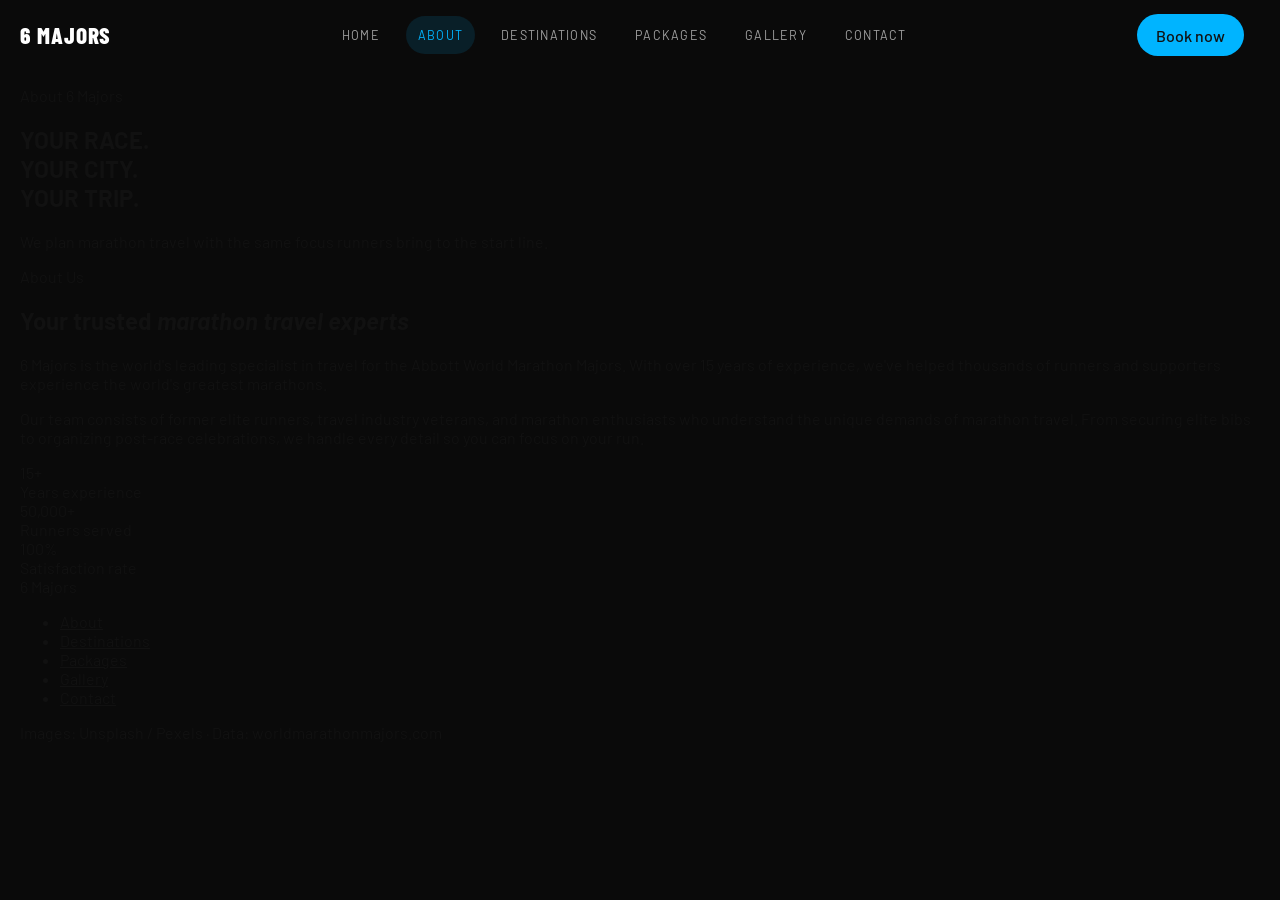
<file: about.html>
<!DOCTYPE html>
<html lang="en">

<head>
    <meta charset="UTF-8" />
    <meta name="viewport" content="width=device-width, initial-scale=1.0" />
    <title>About &mdash; 6 Majors Marathon Travel Specialists</title>
    <link rel="preconnect" href="https://fonts.googleapis.com" />
    <link rel="preconnect" href="https://fonts.gstatic.com" crossorigin />
    <link
        href="https://fonts.googleapis.com/css2?family=Barlow+Condensed:ital,wght@0,400;0,600;0,700;0,800;1,600;1,700&family=Barlow:wght@300;400;500;600&display=swap"
        rel="stylesheet" />
    <link rel="stylesheet" href="style.css" />
</head>

<body class="page-about">
    <header>
        <nav>
            <a href="index.html" class="nav-logo">6 Majors</a>
            <input type="checkbox" id="nav-toggle" class="nav-toggle-input" />
            <label for="nav-toggle" class="nav-hamburger" aria-label="Open menu">
                <span></span><span></span><span></span>
            </label>
            <ul class="nav-links">
                <li><a href="index.html">Home</a></li>
                <li><a href="about.html" class="active">About</a></li>
                <li><a href="destinations.html">Destinations</a></li>
                <li><a href="packages.html">Packages</a></li>
                <li><a href="gallery.html">Gallery</a></li>
                <li><a href="contact.html">Contact</a></li>
            </ul>
            <a href="contact.html" class="nav-cta">Book now</a>
        </nav>
    </header>

    <main>
        <section class="section section--about">
            <div class="section-inner">
                <div class="about-broadcast">
                    <div class="about-screen">
                        <p class="about-screen-kicker">About 6 Majors</p>
                        <h1 class="about-screen-title">YOUR RACE.<br />YOUR CITY.<br />YOUR TRIP.</h1>
                        <p class="about-screen-sub">We plan marathon travel with the same focus runners bring to the start line.</p>
                    </div>
                    <div class="about-copy">
                        <p class="section-eyebrow">About Us</p>
                        <h2 class="section-title">Your trusted <em>marathon travel experts</em></h2>
                        <p>6 Majors is the world's leading specialist in travel for the Abbott World Marathon Majors. With over
                            15 years of experience, we've helped thousands of runners and supporters experience the world's
                            greatest marathons.</p>
                        <p>Our team consists of former elite runners, travel industry veterans, and marathon enthusiasts who
                            understand the unique demands of marathon travel. From securing elite bibs to organizing post-race
                            celebrations, we handle every detail so you can focus on your run.</p>
                    </div>
                </div>
                <div class="about-stats">
                    <div class="stat">
                        <div class="stat-num">15+</div>
                        <div class="stat-label">Years experience</div>
                    </div>
                    <div class="stat">
                        <div class="stat-num">50,000+</div>
                        <div class="stat-label">Runners served</div>
                    </div>
                    <div class="stat">
                        <div class="stat-num">100%</div>
                        <div class="stat-label">Satisfaction rate</div>
                    </div>
                </div>
            </div>
        </section>
    </main>

    <footer>
        <div class="footer-inner">
            <div class="footer-logo">6 Majors</div>
            <ul class="footer-links">
                <li><a href="about.html">About</a></li>
                <li><a href="destinations.html">Destinations</a></li>
                <li><a href="packages.html">Packages</a></li>
                <li><a href="gallery.html">Gallery</a></li>
                <li><a href="contact.html">Contact</a></li>
            </ul>
            <p class="footer-credit">Images: Unsplash / Pexels &middot; Data: worldmarathonmajors.com</p>
        </div>
    </footer>
</body>

</html>
</file>
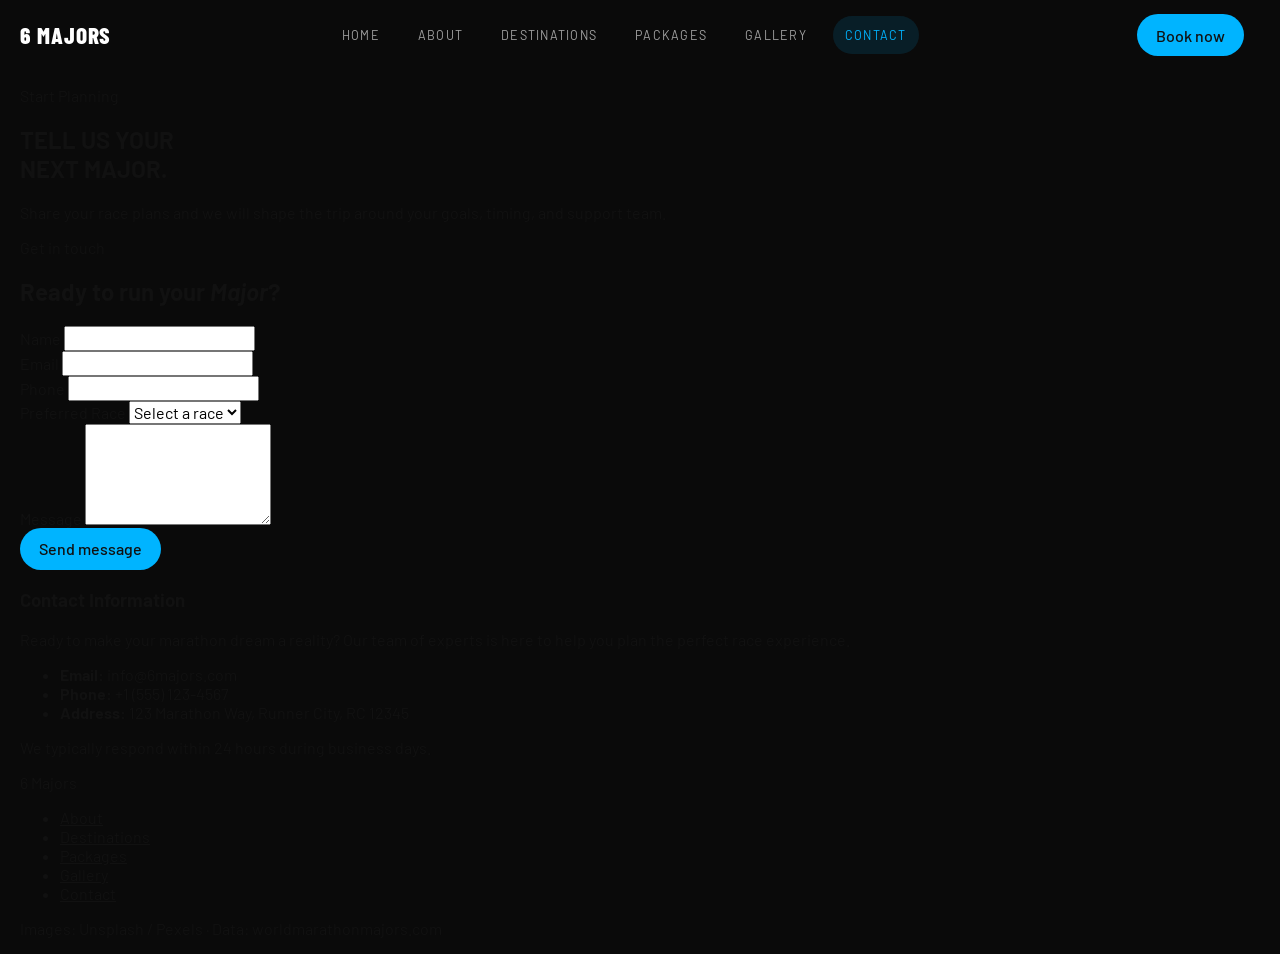
<file: contact.html>
<!DOCTYPE html>
<html lang="en">

<head>
    <meta charset="UTF-8" />
    <meta name="viewport" content="width=device-width, initial-scale=1.0" />
    <title>Contact &mdash; 6 Majors Marathon Travel Specialists</title>
    <link rel="preconnect" href="https://fonts.googleapis.com" />
    <link rel="preconnect" href="https://fonts.gstatic.com" crossorigin />
    <link
        href="https://fonts.googleapis.com/css2?family=Barlow+Condensed:ital,wght@0,400;0,600;0,700;0,800;1,600;1,700&family=Barlow:wght@300;400;500;600&display=swap"
        rel="stylesheet" />
    <link rel="stylesheet" href="style.css" />
</head>

<body class="page-contact">
    <nav>
        <a href="index.html" class="nav-logo">6 Majors</a>
        <input type="checkbox" id="nav-toggle" class="nav-toggle-input" />
        <label for="nav-toggle" class="nav-hamburger" aria-label="Open menu">
            <span></span><span></span><span></span>
        </label>
        <ul class="nav-links">
            <li><a href="index.html">Home</a></li>
            <li><a href="about.html">About</a></li>
            <li><a href="destinations.html">Destinations</a></li>
            <li><a href="packages.html">Packages</a></li>
            <li><a href="gallery.html">Gallery</a></li>
            <li><a href="contact.html" class="active">Contact</a></li>
        </ul>
        <a href="contact.html" class="nav-cta">Book now</a>
    </nav>

    <section class="section section--contact" id="contact">
        <div class="section-inner">
            <div class="page-panel page-panel--contact">
                <p class="page-panel-kicker">Start Planning</p>
                <h1 class="page-panel-title">TELL US YOUR<br />NEXT MAJOR.</h1>
                <p class="page-panel-sub">Share your race plans and we will shape the trip around your goals, timing, and support team.</p>
            </div>
            <p class="section-eyebrow">Get in touch</p>
            <h2 class="section-title">Ready to run your <em>Major</em>?</h2>
            <div class="contact-content">
                <div class="contact-form">
                    <form action="#" method="post">
                        <div class="form-group">
                            <label for="name">Name</label>
                            <input type="text" id="name" name="name" required />
                        </div>
                        <div class="form-group">
                            <label for="email">Email</label>
                            <input type="email" id="email" name="email" required />
                        </div>
                        <div class="form-group">
                            <label for="phone">Phone</label>
                            <input type="tel" id="phone" name="phone" />
                        </div>
                        <div class="form-group">
                            <label for="race">Preferred Race</label>
                            <select id="race" name="race">
                                <option value="">Select a race</option>
                                <option value="tokyo">Tokyo</option>
                                <option value="boston">Boston</option>
                                <option value="london">London</option>
                                <option value="berlin">Berlin</option>
                                <option value="chicago">Chicago</option>
                                <option value="new-york">New York</option>
                            </select>
                        </div>
                        <div class="form-group">
                            <label for="message">Message</label>
                            <textarea id="message" name="message" rows="5"></textarea>
                        </div>
                        <button type="submit" class="btn btn--primary">Send message</button>
                    </form>
                </div>
                <div class="contact-info">
                    <h3>Contact Information</h3>
                    <p>Ready to make your marathon dream a reality? Our team of experts is here to help you plan the
                        perfect race experience.</p>
                    <ul>
                        <li><strong>Email:</strong> info@6majors.com</li>
                        <li><strong>Phone:</strong> +1 (555) 123-4567</li>
                        <li><strong>Address:</strong> 123 Marathon Way, Runner City, RC 12345</li>
                    </ul>
                    <p>We typically respond within 24 hours during business days.</p>
                </div>
            </div>
        </div>
    </section>

    <footer>
        <div class="footer-inner">
            <div class="footer-logo">6 Majors</div>
            <ul class="footer-links">
                <li><a href="about.html">About</a></li>
                <li><a href="destinations.html">Destinations</a></li>
                <li><a href="packages.html">Packages</a></li>
                <li><a href="gallery.html">Gallery</a></li>
                <li><a href="contact.html">Contact</a></li>
            </ul>
            <p class="footer-credit">Images: Unsplash / Pexels &middot; Data: worldmarathonmajors.com</p>
        </div>
    </footer>
</body>

</html>
</file>
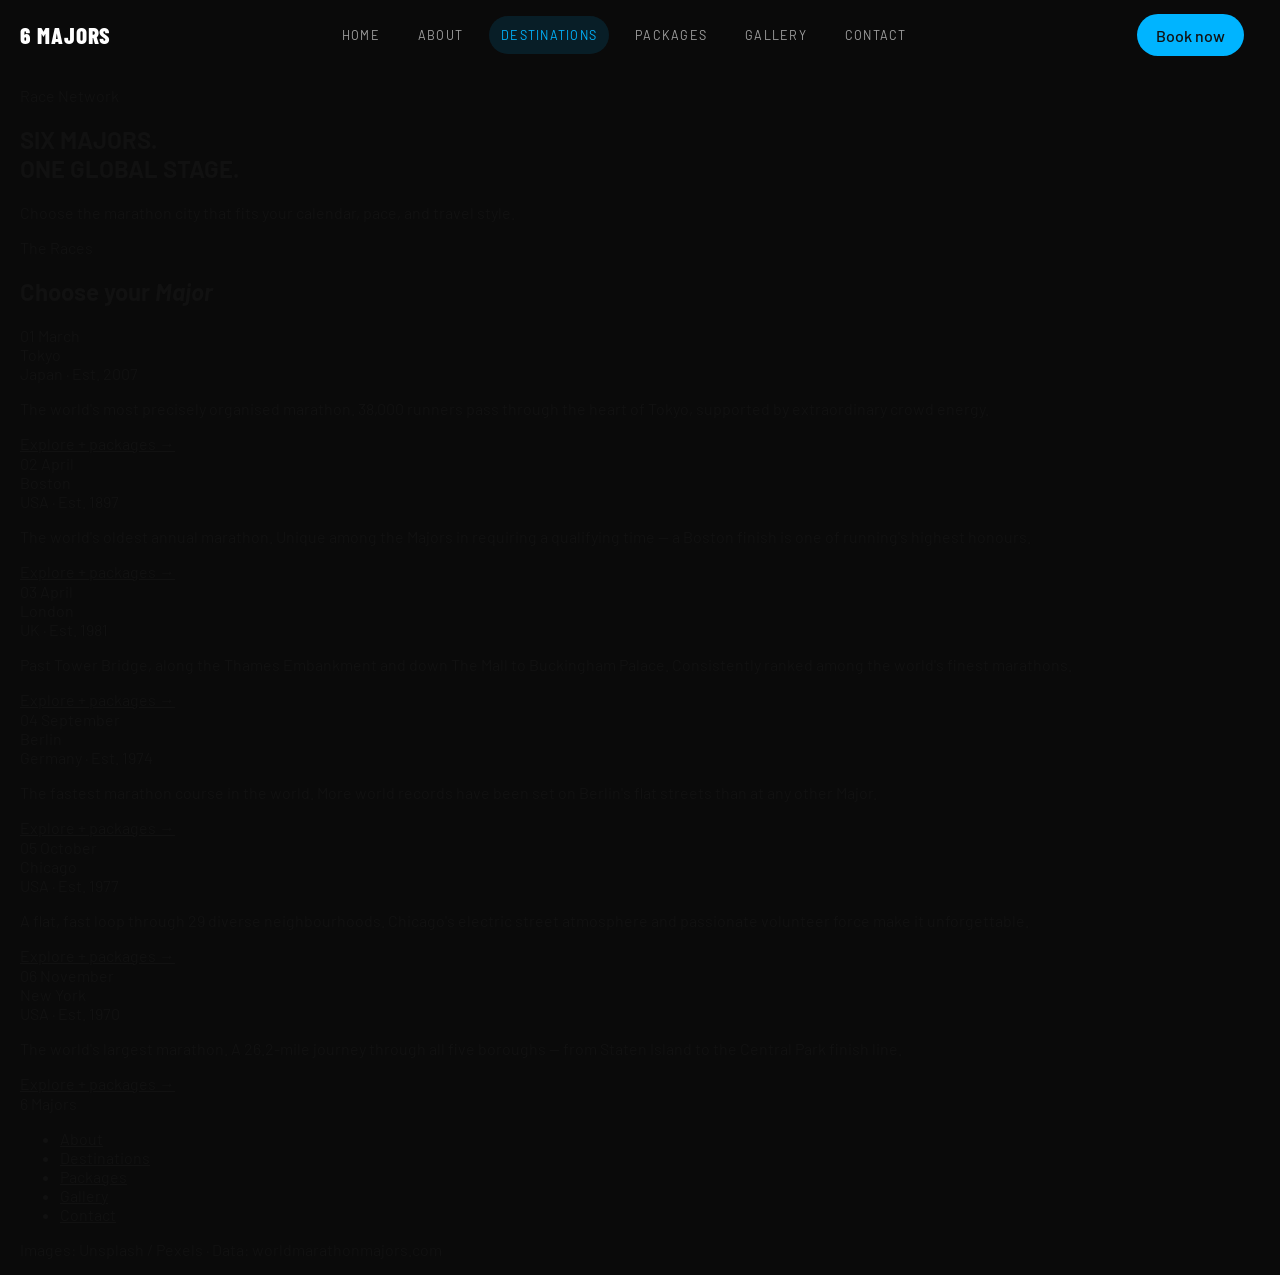
<file: destinations.html>
<!DOCTYPE html>
<html lang="en">

<head>
    <meta charset="UTF-8" />
    <meta name="viewport" content="width=device-width, initial-scale=1.0" />
    <title>Destinations &mdash; 6 Majors Marathon Travel Specialists</title>
    <link rel="preconnect" href="https://fonts.googleapis.com" />
    <link rel="preconnect" href="https://fonts.gstatic.com" crossorigin />
    <link
        href="https://fonts.googleapis.com/css2?family=Barlow+Condensed:ital,wght@0,400;0,600;0,700;0,800;1,600;1,700&family=Barlow:wght@300;400;500;600&display=swap"
        rel="stylesheet" />
    <link rel="stylesheet" href="style.css" />
</head>

<body class="page-destinations">
    <nav>
        <a href="index.html" class="nav-logo">6 Majors</a>
        <input type="checkbox" id="nav-toggle" class="nav-toggle-input" />
        <label for="nav-toggle" class="nav-hamburger" aria-label="Open menu">
            <span></span><span></span><span></span>
        </label>
        <ul class="nav-links">
            <li><a href="index.html">Home</a></li>
            <li><a href="about.html">About</a></li>
            <li><a href="destinations.html" class="active">Destinations</a></li>
            <li><a href="packages.html">Packages</a></li>
            <li><a href="gallery.html">Gallery</a></li>
            <li><a href="contact.html">Contact</a></li>
        </ul>
        <a href="contact.html" class="nav-cta">Book now</a>
    </nav>

    <section class="section section--destinations" id="destinations">
        <div class="section-inner">
            <div class="page-panel page-panel--destinations">
                <p class="page-panel-kicker">Race Network</p>
                <h1 class="page-panel-title">SIX MAJORS.<br />ONE GLOBAL STAGE.</h1>
                <p class="page-panel-sub">Choose the marathon city that fits your calendar, pace, and travel style.</p>
            </div>
            <p class="section-eyebrow">The Races</p>
            <h2 class="section-title">Choose your <em>Major</em></h2>
            <div class="race-grid">
                <article class="race-card" id="tokyo">
                    <div class="race-card-top">
                        <span class="race-num">01</span>
                        <span class="race-month-pill">March</span>
                    </div>
                    <div>
                        <div class="race-city">Tokyo</div>
                        <div class="race-country">Japan &middot; Est. 2007</div>
                    </div>
                    <p class="race-desc">The world's most precisely organised marathon. 38,000 runners pass through the
                        heart of Tokyo, supported by extraordinary crowd energy.</p>
                    <a href="#tokyo" class="race-link">Explore + packages &rarr;</a>
                </article>
                <article class="race-card" id="boston">
                    <div class="race-card-top">
                        <span class="race-num">02</span>
                        <span class="race-month-pill">April</span>
                    </div>
                    <div>
                        <div class="race-city">Boston</div>
                        <div class="race-country">USA &middot; Est. 1897</div>
                    </div>
                    <p class="race-desc">The world's oldest annual marathon. Unique among the Majors in requiring a
                        qualifying time &mdash; a Boston finish is one of running's highest honours.</p>
                    <a href="#boston" class="race-link">Explore + packages &rarr;</a>
                </article>
                <article class="race-card" id="london">
                    <div class="race-card-top">
                        <span class="race-num">03</span>
                        <span class="race-month-pill">April</span>
                    </div>
                    <div>
                        <div class="race-city">London</div>
                        <div class="race-country">UK &middot; Est. 1981</div>
                    </div>
                    <p class="race-desc">Past Tower Bridge, along the Thames Embankment and down The Mall to Buckingham
                        Palace. Consistently ranked among the world's finest marathons.</p>
                    <a href="#london" class="race-link">Explore + packages &rarr;</a>
                </article>
                <article class="race-card" id="berlin">
                    <div class="race-card-top">
                        <span class="race-num">04</span>
                        <span class="race-month-pill">September</span>
                    </div>
                    <div>
                        <div class="race-city">Berlin</div>
                        <div class="race-country">Germany &middot; Est. 1974</div>
                    </div>
                    <p class="race-desc">The fastest marathon course in the world. More world records have been set on
                        Berlin's flat streets than at any other Major.</p>
                    <a href="#berlin" class="race-link">Explore + packages &rarr;</a>
                </article>
                <article class="race-card" id="chicago">
                    <div class="race-card-top">
                        <span class="race-num">05</span>
                        <span class="race-month-pill">October</span>
                    </div>
                    <div>
                        <div class="race-city">Chicago</div>
                        <div class="race-country">USA &middot; Est. 1977</div>
                    </div>
                    <p class="race-desc">A flat, fast loop through 29 diverse neighbourhoods. Chicago's electric street
                        atmosphere and passionate volunteer force make it unforgettable.</p>
                    <a href="#chicago" class="race-link">Explore + packages &rarr;</a>
                </article>
                <article class="race-card" id="new-york">
                    <div class="race-card-top">
                        <span class="race-num">06</span>
                        <span class="race-month-pill">November</span>
                    </div>
                    <div>
                        <div class="race-city">New York</div>
                        <div class="race-country">USA &middot; Est. 1970</div>
                    </div>
                    <p class="race-desc">The world's largest marathon. A 26.2-mile journey through all five boroughs
                        &mdash; from Staten Island to the Central Park finish line.</p>
                    <a href="#new-york" class="race-link">Explore + packages &rarr;</a>
                </article>
            </div>
        </div>
    </section>

    <footer>
        <div class="footer-inner">
            <div class="footer-logo">6 Majors</div>
            <ul class="footer-links">
                <li><a href="about.html">About</a></li>
                <li><a href="destinations.html">Destinations</a></li>
                <li><a href="packages.html">Packages</a></li>
                <li><a href="gallery.html">Gallery</a></li>
                <li><a href="contact.html">Contact</a></li>
            </ul>
            <p class="footer-credit">Images: Unsplash / Pexels &middot; Data: worldmarathonmajors.com</p>
        </div>
    </footer>
</body>

</html>
</file>
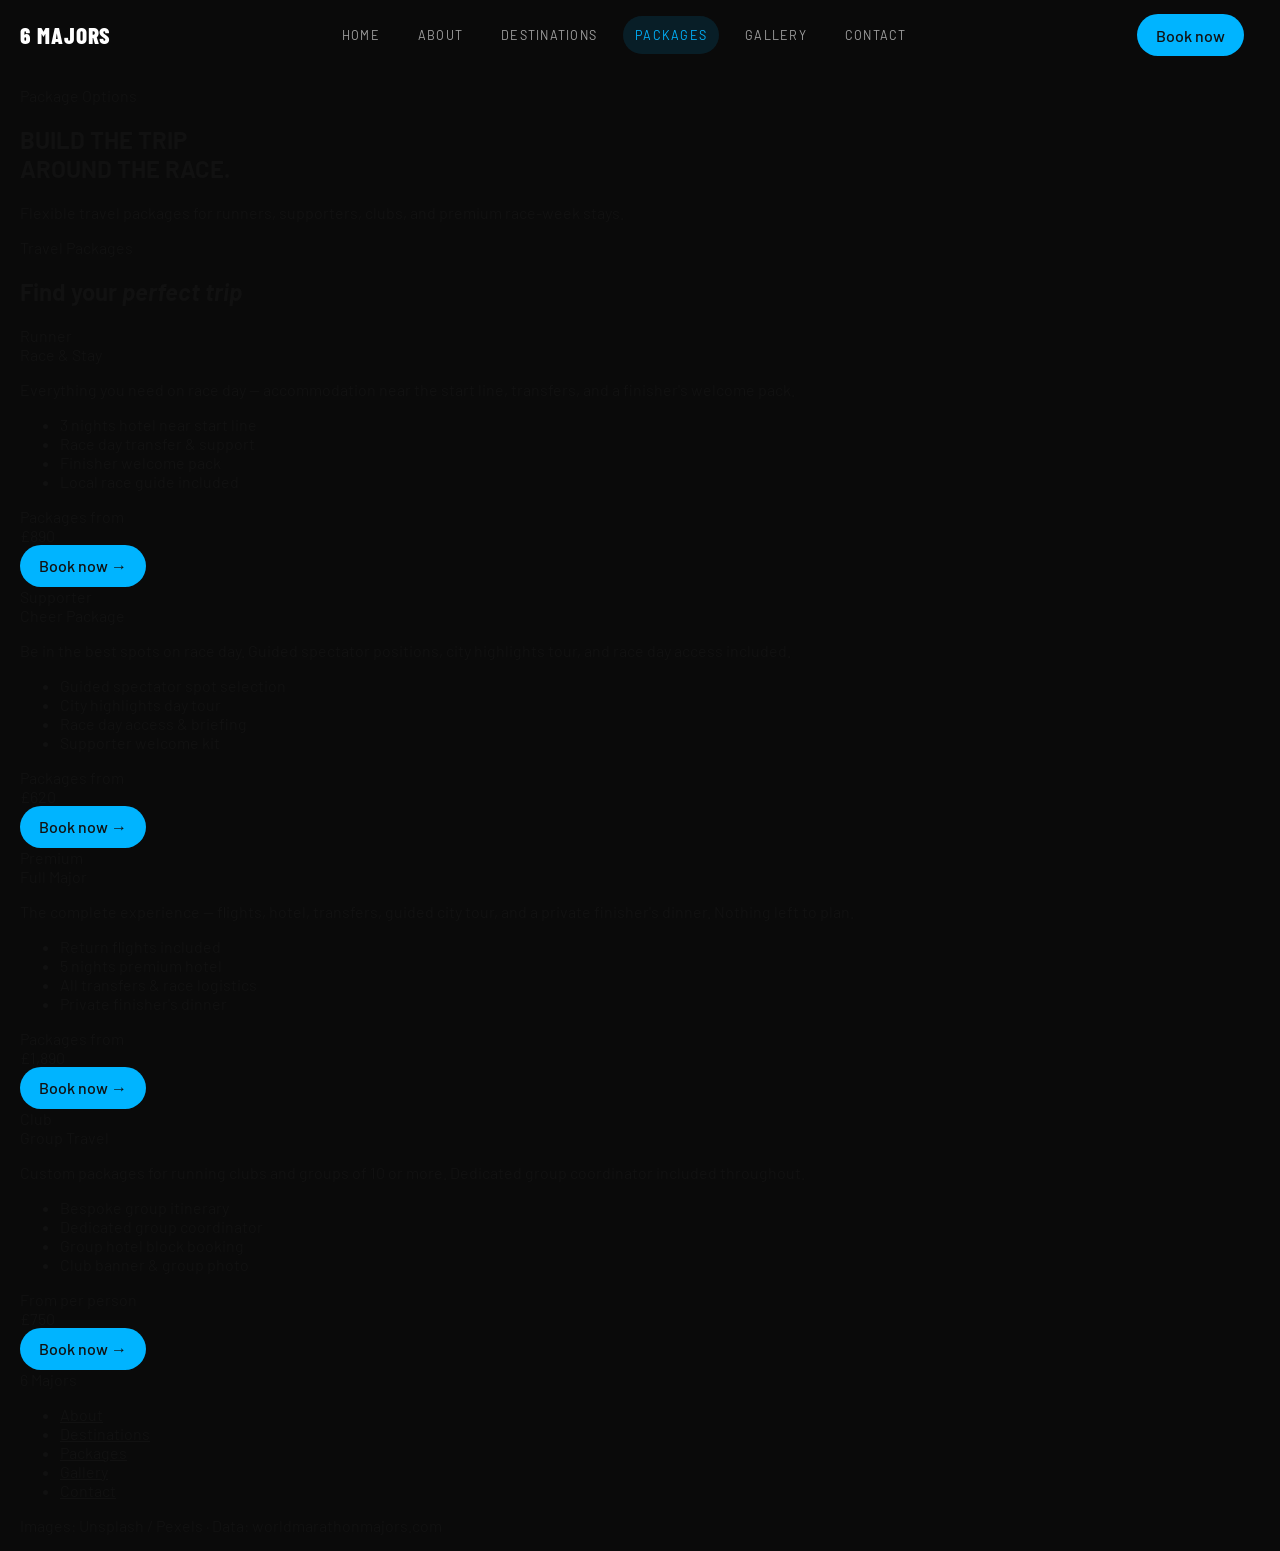
<file: packages.html>
<!DOCTYPE html>
<html lang="en">

<head>
    <meta charset="UTF-8" />
    <meta name="viewport" content="width=device-width, initial-scale=1.0" />
    <title>Packages &mdash; 6 Majors Marathon Travel Specialists</title>
    <link rel="preconnect" href="https://fonts.googleapis.com" />
    <link rel="preconnect" href="https://fonts.gstatic.com" crossorigin />
    <link
        href="https://fonts.googleapis.com/css2?family=Barlow+Condensed:ital,wght@0,400;0,600;0,700;0,800;1,600;1,700&family=Barlow:wght@300;400;500;600&display=swap"
        rel="stylesheet" />
    <link rel="stylesheet" href="style.css" />
</head>

<body class="page-packages">
    <header>
        <nav>
            <a href="index.html" class="nav-logo">6 Majors</a>
            <input type="checkbox" id="nav-toggle" class="nav-toggle-input" />
            <label class="nav-hamburger" for="nav-toggle" aria-label="Open menu">
                <span></span><span></span><span></span>
            </label>
            <ul class="nav-links">
                <li><a href="index.html">Home</a></li>
                <li><a href="about.html">About</a></li>
                <li><a href="destinations.html">Destinations</a></li>
                <li><a href="packages.html" class="active">Packages</a></li>
                <li><a href="gallery.html">Gallery</a></li>
                <li><a href="contact.html">Contact</a></li>
            </ul>
            <a href="contact.html" class="nav-cta">Book now</a>
        </nav>
    </header>

    <main>
        <section class="section section--packages">
            <div class="section-inner">
                <div class="page-panel page-panel--packages">
                    <p class="page-panel-kicker">Package Options</p>
                    <h1 class="page-panel-title">BUILD THE TRIP<br />AROUND THE RACE.</h1>
                    <p class="page-panel-sub">Flexible travel packages for runners, supporters, clubs, and premium race-week stays.</p>
                </div>
                <p class="section-eyebrow">Travel Packages</p>
                <h2 class="section-title">Find your <em>perfect trip</em></h2>
                <div class="pkg-grid">
                    <article class="pkg-card">
                        <span class="pkg-tag">Runner</span>
                        <div class="pkg-name">Race &amp; Stay</div>
                        <p class="pkg-desc">Everything you need on race day &mdash; accommodation near the start line,
                            transfers, and a finisher's welcome pack.</p>
                        <ul class="pkg-features">
                            <li>3 nights hotel near start line</li>
                            <li>Race day transfer &amp; support</li>
                            <li>Finisher welcome pack</li>
                            <li>Local race guide included</li>
                        </ul>
                        <div class="pkg-footer">
                            <div>
                                <div class="pkg-price-label">Packages from</div>
                                <div class="pkg-price">&#163;890</div>
                            </div>
                            <a href="contact.html" class="pkg-btn">Book now &#8594;</a>
                        </div>
                    </article>
                    <article class="pkg-card">
                        <span class="pkg-tag">Supporter</span>
                        <div class="pkg-name">Cheer Package</div>
                        <p class="pkg-desc">Be in the best spots on race day. Guided spectator positions, city
                            highlights tour, and race day access included.</p>
                        <ul class="pkg-features">
                            <li>Guided spectator spot selection</li>
                            <li>City highlights day tour</li>
                            <li>Race day access &amp; briefing</li>
                            <li>Supporter welcome kit</li>
                        </ul>
                        <div class="pkg-footer">
                            <div>
                                <div class="pkg-price-label">Packages from</div>
                                <div class="pkg-price">&#163;620</div>
                            </div>
                            <a href="contact.html" class="pkg-btn">Book now &#8594;</a>
                        </div>
                    </article>
                    <article class="pkg-card">
                        <span class="pkg-tag">Premium</span>
                        <div class="pkg-name">Full Major</div>
                        <p class="pkg-desc">The complete experience &mdash; flights, hotel, transfers, guided city tour, and a
                            private finisher's dinner. Nothing left to plan.</p>
                        <ul class="pkg-features">
                            <li>Return flights included</li>
                            <li>5 nights premium hotel</li>
                            <li>All transfers &amp; race logistics</li>
                            <li>Private finisher's dinner</li>
                        </ul>
                        <div class="pkg-footer">
                            <div>
                                <div class="pkg-price-label">Packages from</div>
                                <div class="pkg-price">&#163;1,890</div>
                            </div>
                            <a href="contact.html" class="pkg-btn">Book now &#8594;</a>
                        </div>
                    </article>
                    <article class="pkg-card">
                        <span class="pkg-tag">Club</span>
                        <div class="pkg-name">Group Travel</div>
                        <p class="pkg-desc">Custom packages for running clubs and groups of 10 or more. Dedicated group
                            coordinator included throughout.</p>
                        <ul class="pkg-features">
                            <li>Bespoke group itinerary</li>
                            <li>Dedicated group coordinator</li>
                            <li>Group hotel block booking</li>
                            <li>Club banner &amp; group photo</li>
                        </ul>
                        <div class="pkg-footer">
                            <div>
                                <div class="pkg-price-label">From per person</div>
                                <div class="pkg-price">&#163;750</div>
                            </div>
                            <a href="contact.html" class="pkg-btn">Book now &#8594;</a>
                        </div>
                    </article>
                </div>
            </div>
        </section>
    </main>

    <footer>
        <div class="footer-inner">
            <div class="footer-logo">6 Majors</div>
            <ul class="footer-links">
                <li><a href="about.html">About</a></li>
                <li><a href="destinations.html">Destinations</a></li>
                <li><a href="packages.html">Packages</a></li>
                <li><a href="gallery.html">Gallery</a></li>
                <li><a href="contact.html">Contact</a></li>
            </ul>
            <p class="footer-credit">Images: Unsplash / Pexels &middot; Data: worldmarathonmajors.com</p>
        </div>
    </footer>
</body>

</html>
</file>
<file: style.css>
/* ============================================================
   6 MAJORS — style.css
   ============================================================ */

/* ── Variables ────────────────────────────────────────────── */
:root {
  --bg:             #0a0a0a;
  --surface:        #ffffff;
  --surface-dark:   #111111;
  --surface-dark-2: #1a1a1a;
  --text:           #111111;
  --text-soft:      #3f6f8f;
  --accent:         #00b4ff;
  --accent-strong:  #0088cc;
  --accent-soft:    rgba(0,180,255,0.1);
  --line:           rgba(0,180,255,0.2);
  --shadow:         0 10px 24px rgba(0,0,0,0.12);
  --radius-lg:      18px;
  --radius-md:      14px;
  --radius-sm:      10px;
  --content-width:  1240px;
}

/* ── Reset ────────────────────────────────────────────────── */
*,
*::before,
*::after {
  box-sizing: border-box;
}

html {
  scroll-behavior: smooth;
}

body {
  margin: 0;
  min-width: 320px;
  overflow-x: hidden;
  font-family: "Barlow", sans-serif;
  color: var(--text);
  background: var(--bg);
}

img {
  display: block;
  max-width: 100%;
}

a,
button,
input,
select,
textarea {
  font: inherit;
}

a {
  color: inherit;
}

p, h1, h2, h3, li, a, label, input, select, textarea, button,
.gallery-caption, .race-country, .hero-race-badge, .strip-stat-label {
  overflow-wrap: anywhere;
}

/* ── Layout containers ────────────────────────────────────── */
nav,
.section-inner,
.cta-inner,
.footer-inner {
  width: min(var(--content-width), calc(100% - 32px));
  margin: 0 auto;
}

/* ── NAV ──────────────────────────────────────────────────── */
nav {
  position: sticky;
  top: 0;
  z-index: 1000;
  display: grid;
  grid-template-columns: auto 1fr auto auto;
  align-items: center;
  gap: 16px;
  padding: 14px 0;
  background: transparent;
}

.nav-logo {
  font-family: "Barlow Condensed", sans-serif;
  font-size: clamp(1.45rem, 1.8vw, 1.85rem);
  font-weight: 800;
  text-decoration: none;
  letter-spacing: 0.04em;
  text-transform: uppercase;
  color: #fff;
  position: relative;
  z-index: 3;
}

.nav-toggle-input {
  display: none;
}

.nav-hamburger {
  display: none;
  width: 42px;
  height: 42px;
  border: 1px solid rgba(0,180,255,0.25);
  border-radius: 50%;
  background: rgba(17,17,17,0.85);
  align-items: center;
  justify-content: center;
  cursor: pointer;
  position: relative;
  z-index: 1200;
  backdrop-filter: blur(10px);
}

.nav-hamburger span {
  position: absolute;
  width: 18px;
  height: 2px;
  border-radius: 999px;
  background: #fff;
  transition: transform 0.25s ease, opacity 0.25s ease;
}

.nav-hamburger span:nth-child(1) {
  transform: translateY(-6px);
}

.nav-hamburger span:nth-child(2) {
  transform: translateY(0);
}

.nav-hamburger span:nth-child(3) {
  transform: translateY(6px);
}

/* nav links */
.nav-links {
  display: flex;
  justify-content: center;
  flex-wrap: wrap;
  gap: 10px 14px;
  list-style: none;
  margin: 0;
  padding: 0;
}

.nav-links a {
  display: inline-flex;
  align-items: center;
  min-height: 38px;
  padding: 7px 12px;
  border-radius: 999px;
  font-size: 0.78rem;
  letter-spacing: 0.1em;
  text-transform: uppercase;
  text-decoration: none;
  color: rgba(255,255,255,0.62);
  transition: background-color 0.2s, color 0.2s;
}

.nav-links a:hover,
.nav-links a.active {
  background: rgba(0,180,255,0.12);
  color: var(--accent);
}

/* ── Buttons / CTA ────────────────────────────────────────── */
.nav-cta,
.btn-primary,
.btn-outline,
.pkg-btn,
.btn,
.btn--primary {
  display: inline-flex;
  align-items: center;
  justify-content: center;
  min-height: 42px;
  padding: 10px 18px;
  border-radius: 999px;
  border: 1px solid transparent;
  text-decoration: none;
  font-weight: 500;
  transition: transform 0.2s, background-color 0.2s, color 0.2s, border-color 0.2s;
}

.nav-cta,
.btn-primary,
.pkg-btn,
.btn,
.btn--primary {
  background: var(--accent);
  color: #111;
}

.btn-outline {
  background: transparent;
  color: #fff;
  border-color: rgba(255,255,255,0.24);
}

.nav-cta:hover,
.btn-primary:hover,
.pkg-btn:hover,
.btn:hover,
.btn--primary:hover,
.btn-outline:hover {
  transform: translateY(-1px);
}

.nav-cta:hover,
.btn-primary:hover,
.pkg-btn:hover,
.btn:hover,
.btn--primary:hover {
  background: var(--accent-strong);
}

.btn-outline:hover {
  background: rgba(255,255,255,0.72);
}

/* ── Hero search ──────────────────────────────────────────── */
.hero-search {
  display: flex;
  gap: 8px;
  align-items: center;
  max-width: 340px;
}

.hero-search input {
  flex: 1 1 0;
  min-width: 0;
  min-height: 36px;
  padding: 7px 12px;
  border: 2px solid #111;
  border-radius: 999px;
  background: #fff;
  color: var(--text);
  font-size: 0.86rem;
}

.search-btn {
  flex: 0 0 auto;
  border: 0;
  cursor: pointer;
  background: var(--accent);
  color: #111;
  border-radius: 999px;
  padding: 7px 14px;
  font-family: "Barlow Condensed", sans-serif;
  font-weight: 700;
  font-size: 0.74rem;
  letter-spacing: 0.06em;
  text-transform: uppercase;
  white-space: nowrap;
}

.search-btn:hover {
  background: var(--accent-strong);
}

/* ── Hero ─────────────────────────────────────────────────── */
.hero {
  position: relative;
  overflow: hidden;
  background: #111;
}

.hero::before {
  content: "";
  position: absolute;
  inset: 0;
  background:
    linear-gradient(90deg, rgba(0,0,0,0.78) 0%, rgba(0,0,0,0.5) 28%, rgba(0,0,0,0.14) 50%, rgba(0,0,0,0.04) 72%, rgba(0,0,0,0.02) 100%),
    linear-gradient(180deg, rgba(0,0,0,0.22) 0%, rgba(0,0,0,0.14) 100%);
  pointer-events: none;
}

.muro {
  position: relative;
  z-index: 1;
  display: block;
  width: 100%;
  background: #111;
}

.muro-image {
  width: 100%;
  height: auto;
  object-fit: contain;
  object-position: center;
  transform: scale(1.02);
  transform-origin: center;
}

.hero-inner {
  position: absolute;
  left: 0;
  right: 0;
  bottom: 40px;
  z-index: 2;
  width: min(var(--content-width), calc(100% - 32px));
  margin: 0 auto;
  max-width: 640px;
  padding: 0 8px;
}

.hero-eyebrow {
  display: inline-flex;
  align-items: center;
  gap: 8px;
  margin: 0 0 10px;
  font-family: "Barlow Condensed", sans-serif;
  font-size: 0.74rem;
  font-weight: 600;
  letter-spacing: 0.24em;
  text-transform: uppercase;
  color: #7ddcff;
  text-shadow: 0 2px 14px rgba(0,0,0,0.45);
}

.hero-eyebrow::before {
  content: "";
  width: 26px;
  height: 1px;
  background: currentColor;
}

.hero-title,
.hero h1 {
  margin: 0 0 14px;
  font-family: "Barlow Condensed", sans-serif;
  font-size: clamp(2.8rem, 6vw, 4.6rem);
  line-height: 0.95;
  font-weight: 800;
  letter-spacing: -0.02em;
  text-transform: uppercase;
  color: #f7fbff;
  text-shadow: 0 4px 24px rgba(0,0,0,0.45);
}

.hero-title em {
  font-style: italic;
  color: var(--accent);
}

/* ── Gold strip ───────────────────────────────────────────── */
.gold-strip {
  width: 100%;
  margin: 12px auto 0;
  display: flex;
  align-items: center;
  justify-content: space-between;
  background: var(--accent);
  overflow: hidden;
}

.strip-stat {
  flex: 1 1 0;
  padding: 8px;
  text-align: center;
  color: #111;
}

.strip-divider {
  width: 1px;
  background: rgba(0,0,0,0.12);
}

.strip-stat-num {
  font-family: "Barlow Condensed", sans-serif;
  font-size: clamp(1rem, 1.6vw, 1.25rem);
  font-weight: 800;
  line-height: 1;
}

.strip-stat-label {
  margin-top: 2px;
  color: rgba(0,0,0,0.65);
  font-size: 0.56rem;
  letter-spacing: 0.08em;
  text-transform: uppercase;
}

/* ── Home background ──────────────────────────────────────── */
.page-home {
  background:
    radial-gradient(circle at top left, rgba(255,255,255,0.3), transparent 26%),
    linear-gradient(180deg, #0a0a0a 0%, #0a0a0a 32%, #ffffff 32%, #f7fbff 100%);
}

/* ── Tablet ≤ 980px ───────────────────────────────────────── */
@media (max-width: 980px) {
  nav {
    grid-template-columns: auto 1fr auto;
  }

  .nav-hamburger {
    display: inline-flex;
    justify-self: end;
  }

  .nav-links,
  .nav-cta {
    display: none;
  }

  .nav-toggle-input:checked ~ .nav-links {
    display: grid;
    grid-column: 1 / -1;
    gap: 10px;
    padding: 18px;
    border-radius: 24px;
    background: rgba(17,17,17,0.98);
    box-shadow: var(--shadow);
  }

  .nav-toggle-input:checked ~ .nav-cta {
    display: inline-flex;
    grid-column: 1 / -1;
  }

  .nav-toggle-input:checked ~ .nav-links a {
    justify-content: center;
  }

  .nav-toggle-input:checked + .nav-hamburger span:nth-child(1) {
    transform: rotate(45deg);
  }

  .nav-toggle-input:checked + .nav-hamburger span:nth-child(2) {
    opacity: 0;
  }

  .nav-toggle-input:checked + .nav-hamburger span:nth-child(3) {
    transform: rotate(-45deg);
  }

  .hero-inner {
    bottom: 22px;
    max-width: 560px;
  }
}

/* ── Mobile ≤ 640px ───────────────────────────────────────── */
@media (max-width: 640px) {
  nav,
  .section-inner,
  .cta-inner,
  .footer-inner,
  .gold-strip {
    width: min(calc(100% - 24px), var(--content-width));
  }

  nav {
    grid-template-columns: auto 1fr auto;
    align-items: center;
    gap: 8px;
    padding: 8px 12px;
    border-radius: 999px;
    background: rgba(10,10,10,0.45);
    backdrop-filter: blur(10px);
  }

  .page-home nav {
    position: fixed;
    top: 10px;
    left: 12px;
    right: 12px;
    width: calc(100% - 24px);
    z-index: 1100;
  }

  .nav-logo {
    font-size: 1.15rem;
  }

  .hero-search {
    max-width: 100%;
    gap: 5px;
    flex-wrap: nowrap;
  }

  .hero-search input {
    min-height: 30px;
    padding: 5px 10px;
    font-size: 0.72rem;
    border-radius: 999px;
  }

  .search-btn {
    min-width: 58px;
    min-height: 30px;
    padding: 5px 8px;
    font-size: 0.6rem;
    border-radius: 999px;
  }

  .nav-hamburger {
    position: fixed;
    top: 14px;
    right: 16px;
    width: 40px;
    height: 40px;
    background: rgba(10,10,10,0.75);
    border: 1px solid rgba(255,255,255,0.25);
    backdrop-filter: blur(10px);
    z-index: 1200;
  }

  .nav-toggle-input:checked ~ .nav-links {
    margin-top: 8px;
    padding: 12px;
    border-radius: 18px;
    background: rgba(10,10,10,0.80);
    backdrop-filter: blur(10px);
  }

  .page-home {
    background: #ffffff;
  }

  .hero {
    padding: 0;
    overflow: hidden;
    background: transparent;
  }

  .hero::before {
    display: none;
  }

  .hero-inner {
    position: relative;
    left: auto;
    right: auto;
    bottom: auto;
    z-index: 3;
    width: min(calc(100% - 24px), var(--content-width));
    max-width: 100%;
    margin: -28px auto 0;
    padding: 10px 4px 0;
    background: transparent;
  }

  .hero-eyebrow {
    color: var(--accent);
    text-shadow: none;
  }

  .hero-title,
  .hero h1 {
    color: #111;
    text-shadow: none;
    max-width: 100%;
    font-size: clamp(1.65rem, 7.5vw, 2.2rem);
  }

  .hero-title em {
    color: var(--accent);
  }

  .muro-image {
    transform: none;
  }

  .gold-strip {
    margin-top: 0;
    overflow-x: auto;
  }

  .strip-stat {
    min-width: 100px;
    padding: 9px 8px;
  }
}

/* ── Very small ≤ 430px ───────────────────────────────────── */
@media (max-width: 430px) {
  .hero-search {
    gap: 4px;
  }

  .hero-inner {
    margin-top: -20px;
    padding: 8px 2px 0;
  }

  .hero-title,
  .hero h1 {
    font-size: clamp(1.34rem, 6.5vw, 1.78rem);
  }

  .hero-search input {
    min-height: 28px;
    padding: 4px 7px;
    font-size: 0.68rem;
  }

  .search-btn {
    min-width: 52px;
    min-height: 26px;
    padding: 4px 6px;
    font-size: 0.56rem;
  }
}
</file>
